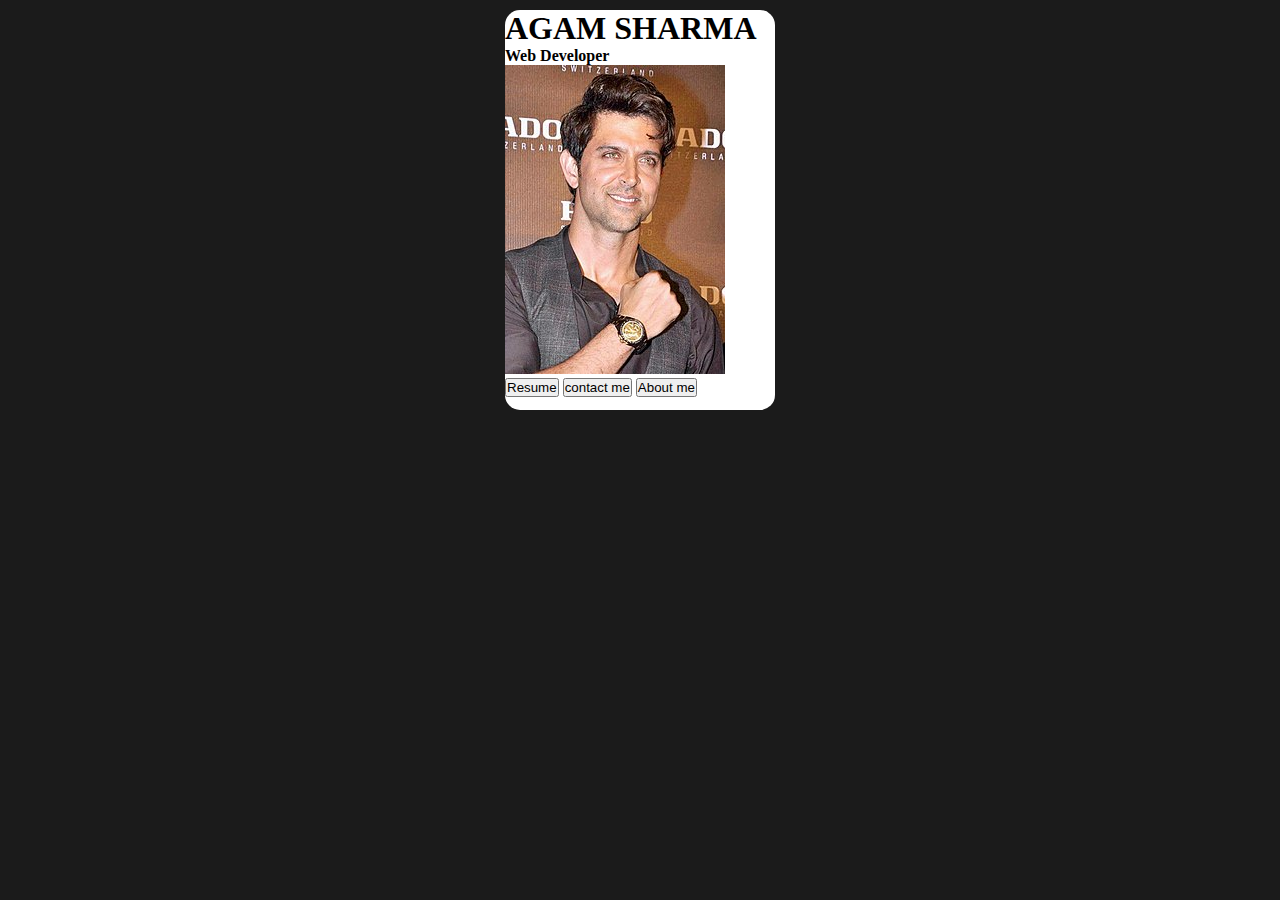
<file: index.html>
<!DOCTYPE html>
<head>
    <meta name="viewport" content="width=device-width, initial-scale=1.0">
    <meta charset="UTF-8">
    
    <link rel="stylesheet" href="in.css">
</head>
<html>
    <body>
        <section class="container">
            <div class="card">
        <head></head>
        <title>resume</title>
        <h1>AGAM SHARMA</h1>
        <h4>Web Developer</h4>
        <img src="lauch.jpg">
        <a href ="resume.zip" download><button >Resume</button></a> 
        <a href ="contact me.html"> <button>contact me</button></a>
        <a href ='new.html'><button>About me</button></a>
        </div>
    </head>
    
    </body>
</html>
</file>
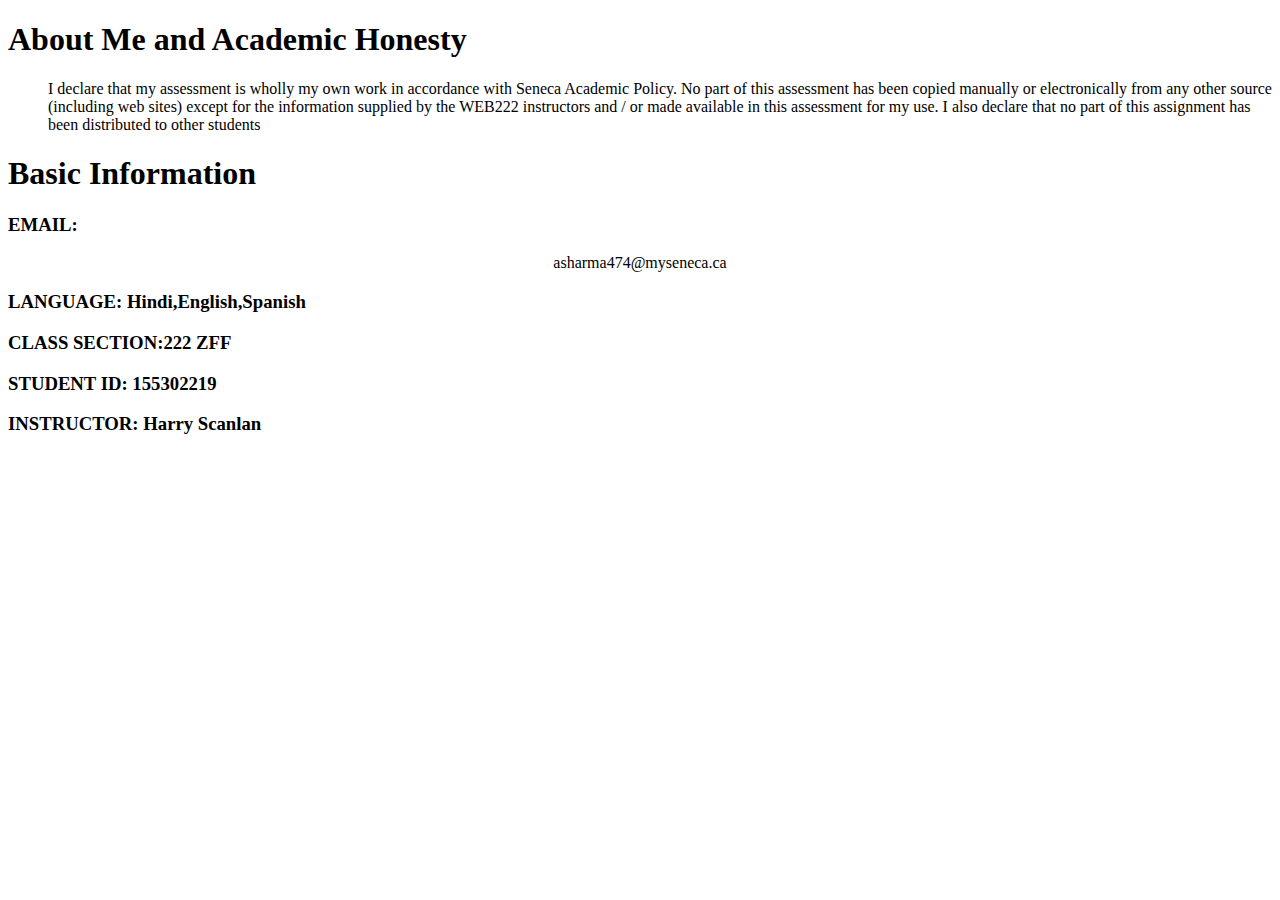
<file: about.html>
<!DOCTYPE html>
<head>
    <title>INFO</title>
    <link rel="stylesheet" href="out.css">
    </head>
    <h1>About Me and Academic Honesty</h1>
   
    <ul>
    <p>I declare that my assessment is wholly my own work in accordance with Seneca Academic Policy.
        No part of this assessment has been copied manually or electronically from any other source
        (including web sites) except for the information supplied by the WEB222 instructors and / or
        made available in this assessment for my use. I also declare that no part of this assignment has
        been distributed to other students</p>

</ul>
<h1>Basic Information</h1>
<h3>EMAIL: </h3> <p style="text-align:center">asharma474@myseneca.ca </p>
<h3>LANGUAGE: Hindi,English,Spanish</h3>
<h3>CLASS SECTION:222 ZFF</h3>
<h3>STUDENT ID: 155302219</h3>
<h3>INSTRUCTOR:  Harry Scanlan</h3>
</file>
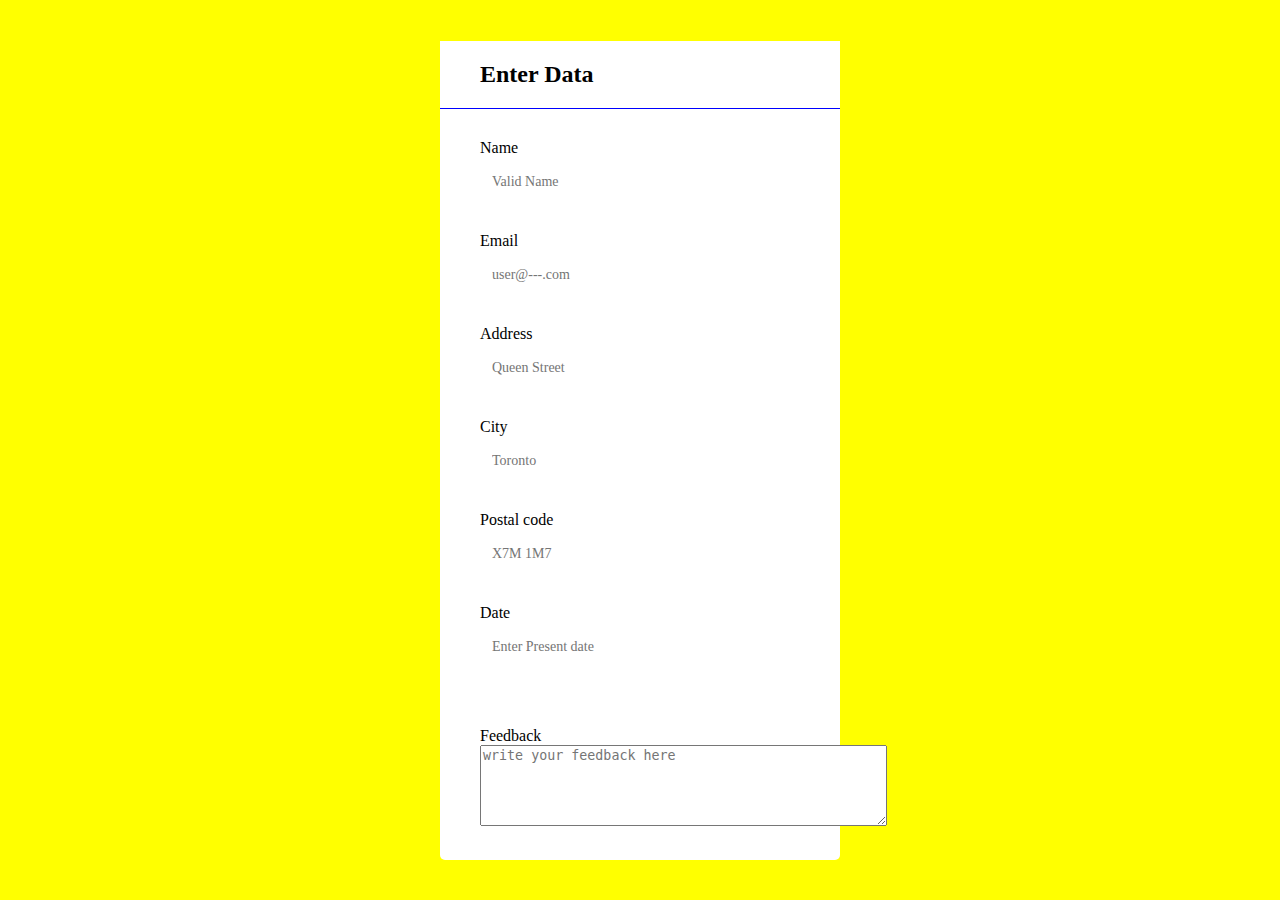
<file: contact me.html>
<!DOCTYPE html>
<html>
    <div class="container">
        <div class="header">
            <h2>Enter Data</h2>
        </div>

    

    <form class="form" id="form">
    <div class="form-control">
        <label>Name</label>
        <input type="text" placeholder="Valid Name" id="name">
    <i class="fas fa-check-circle"></i>
    <i class="fas fa-exclamation-circle"></i>
    <small>Error message</small>
    </div>

    <div class="form-control">
        <label>Email</label>
        <input type="text" placeholder="user@---.com" id="Email">
    <i class="fas fa-check-circle"></i>
    <i class="fas fa-exclamation-circle"></i>
    <small>Error message</small>
    </div>

    <div class="form-control">
        <label>Address</label>
        <input type="text" placeholder="Queen Street" id="Address">
    <i class="fas fa-check-circle"></i>
    <i class="fas fa-exclamation-circle"></i>
    <small>Error message</small>
    </div>
    <div class="form-control">
        <label>City</label>
        <input type="text" placeholder="Toronto" id="Address">
    <i class="fas fa-check-circle"></i>
    <i class="fas fa-exclamation-circle"></i>
    <small>Error message</small>
    </div>
    <div class="form-control">
        <label>Postal code</label>
        <input type="text" placeholder="X7M 1M7" id="Address">
    <i class="fas fa-check-circle"></i>
    <i class="fas fa-exclamation-circle"></i>
    <small>Error message</small>
    </div>
    
    
    <script href="open.js"></script>
    <div class="form-control">
        <label>Date</label>
        <input type="text" placeholder="Enter Present date" id="Date">
    <i class="fas fa-check-circle"></i>
    <i class="fas fa-exclamation-circle"></i>
    <small>Error message</small>
    </div>
    <div class="form-control">
        
    </div class="row">
    
        <div class="col-md-2"></div>
        <label class="col-md-8">Feedback<br>
        <textarea id="message" required=" " placeholder="write your feedback here" cols="48" rows="5"></textarea></label>
        <a herf="title.html"></a>
    
    </div>
    
    </div>
    
    <link rel="stylesheet" href="coc.css" type="text/css" />
</div>

</form>
</html>
</file>
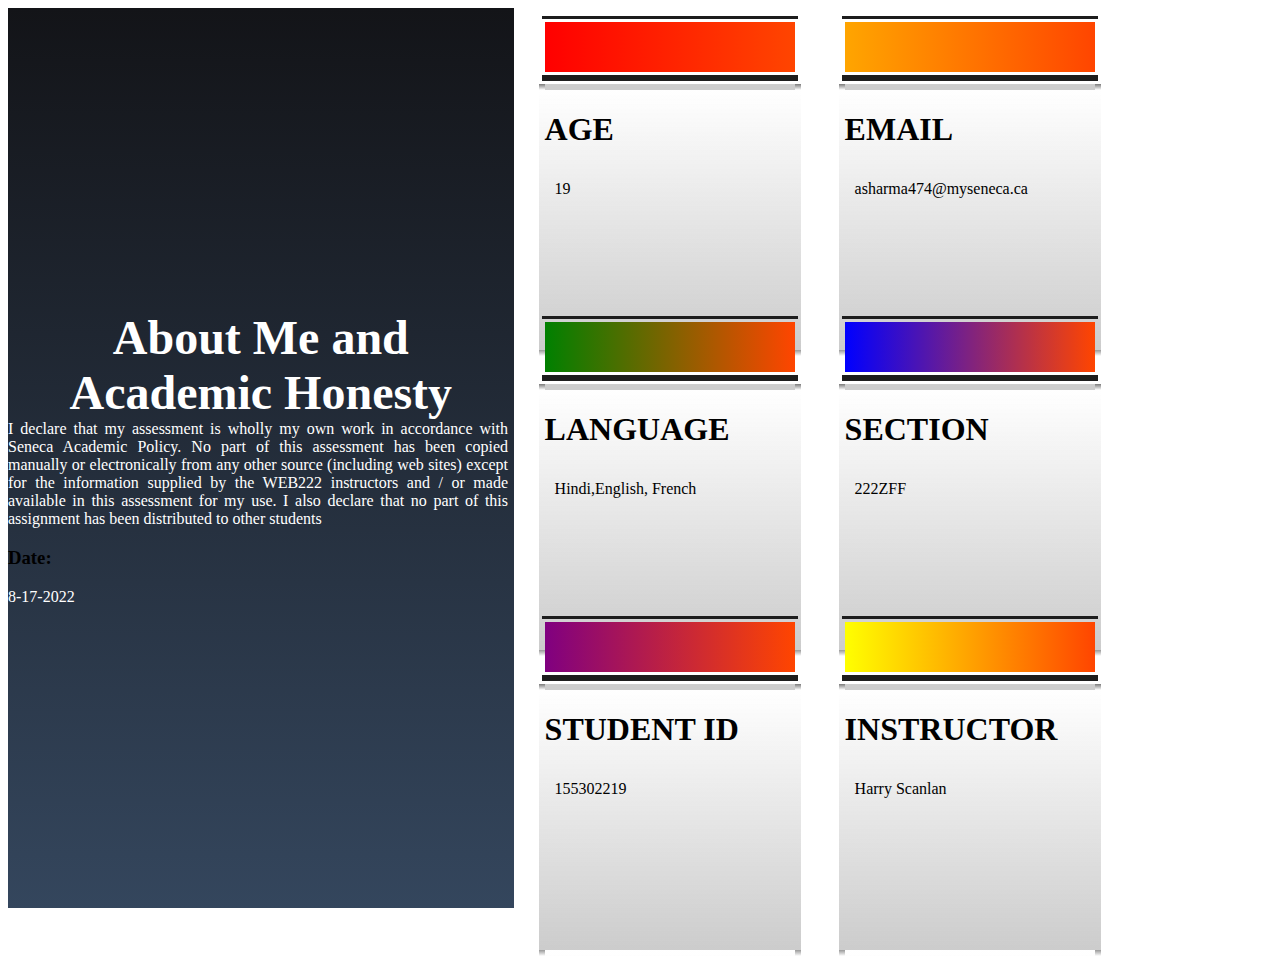
<file: new.html>
<!DOCTYPE html>
<html lang="en">
    <head>
        <meta charset="UTF-8">
        <meta http-equiv="content-type" charset="utf-8">
        <meta type="html/css/javascript" content="width=device-width, initial-scale=1, maximum-scale=1.0">
        <link rel="stylesheet" type="text/css" href="out.css">
        <title>Cards</title>
    </head>
    <body>
        <div class="container">
            <div class="content-wrapper">
       <span class="null">
        <h1>About Me and Academic Honesty</h1>
        <p>I declare that my assessment is wholly my own work in accordance with Seneca Academic Policy.
            No part of this assessment has been copied manually or electronically from any other source
            (including web sites) except for the information supplied by the WEB222 instructors and / or
            made available in this assessment for my use. I also declare that no part of this assignment has
            been distributed to other students</p>
            <h3>Date:</h3>
            <p>8-17-2022</p>
       </span>
        </div>
        <div class="cards">
            <div class="card1">
                <div class="card1-header-wrapper"> 
                    
                    <div class="header1">
                     
                    
                   </div>
                </div>
                <div class="card1-body-wrapper">
                    <div class="card1-body-content">
                        <h1>AGE</h1>
                        <p>19</p>
                        
                    </div>
                </div>
            </div>
            <div class="card2">
                <div class="card2-header-wrapper">
                    <div class="header2">
                   
                    
                    </div>
                </div>
                <div class="card2-body-wrapper">
                    <div class="card2-body-content">
                        <h1>EMAIL</h1>
                        <p>asharma474@myseneca.ca</p>
                        
                    </div>
                </div>
            </div>
            <div class="card3">
                <div class="card3-header-wrapper">
                    <div class="header3">
                    
                </div>
                    
                </div>
                <div class="card3-body-wrapper">
                    <div class="card3-body-content">
                        <h1>LANGUAGE</h1>
                        <p> Hindi,English, French</p>
                        
                    </div>
                </div>
            </div>
            <div class="card4">
                <div class="card4-header-wrapper">
                    <div class="header4">
                     
                    </div>

                </div>
                <div class="card4-body-wrapper">
                    <div class="card4-body-content">
                        <h1>SECTION</h1>
                        <p>222ZFF</p>
                        
                    </div>
                </div>
            </div>
            <div class="card5">
                <div class="card5-header-wrapper">
                    <div class="header5">
                    
                </div>

                </div>
                <div class="card5-body-wrapper">
                    <div class="card5-body-content">
                        <h1>STUDENT ID</h1>
                        <p>155302219</p>
                        
                    </div>
                </div>
            </div>
            <div class="card6">
                <div class="card6-header-wrapper">
                    <div class="header6">
                  
                </div>
                </div>
                <div class="card6-body-wrapper">
                    <div class="card6-body-content">
                        <h1>INSTRUCTOR</h1>
                        <p>Harry Scanlan</p>
                        
                    </div>
                </div>
            </div>
            
        </div>
    </body>
</html>
</file>
<file: in.css>
* {
    box-sizing: border-box;
    padding:0;
    margin:0;
}
body {
    background: rgb(27, 27, 27);
}


.container {
    display: flex;
    justify-content: center;
}
.card {

    background: white;
    width:270px;
    height:400px;
    margin:10px;
    border-radius: 15px;
}
.card-image {
    background-color: aqua;
    height:200px;
    margin-bottom: 15px;
    background-size: cover;
    border-radius: 15px 15px 0 0 ;
}
</file>
<file: out.css>
.body
{
    margin:0;
    padding:0;
    font-family:"Poppins";
    background: #e6e6e6;
}
.container
{
    display:flex;
    flex-direction: row;
}
.container .content-wrapper
{
    margin:0;
    display:flex;
    align-items:center;
    justify-content:center;
    flex-flow:column;
    width:1200px;
    height:100vh;
    background: linear-gradient(180deg,#131418,#34465d);
}
.container .null h1
{ margin:0;
    color:white;
    font-family:"Roboto";
    font-size:3em;
    text-align:center;
    

}
.container .null p
{ margin:0;
    color:white;
    text-align:justify;
    width: 500px;

    

}
.cards
{
    display:flex;
    flex-flow:row wrap;
    margin:0;
    padding:0;
}
.card1,.card2,.card3,.card4,.card5,.card6
{ margin:0 20px;
    padding:5px;
    width:250px;
    height: 100px;
position: relative;
}
.card1-header-wrapper,
.card2-header-wrapper,
.card3-header-wrapper,
.card4-header-wrapper,
.card5-header-wrapper,
.card6-header-wrapper
{
    margin: 3px;
    padding:3px;
    display: block;
    width:250px;
    height:50px;
    border-top: solid #1d1d1d ;
    border-bottom: 6px solid #1d1d1d;
}
.header1,
.header2,
.header3,
.header4,
.header5,
.header6
{
    margin:0;
    width:250px;
    height:50px;
    font-size:2em;
    color:white;
    text-align: center;
}

.card1-body-wrapper,
.card2-body-wrapper,
.card3-body-wrapper,
.card4-body-wrapper,
.card5-body-wrapper,
.card6-body-wrapper
{
width: 250px;
height:260px;
background:linear-gradient(180deg, white, rgba(0,0,0,0.2));
border:6px solid transparent;
border-image-source: linear-gradient(rgba(0,0,0,0.4), white);
}
.card1-header-content h2,
.card2-header-content h2,
.card3-header-content h2,
.card4-header-content h2,
.card5-header-content h2,
.card6-header-content h2
{ margin:0;
    padding: 5px;
    font-family: "Montserrat";
    font-size:1.5em;
    font-weight:900;
    color:#1d1d1d;
    text-align:center

}
.card1-body-content p,
.card2-body-content p,
.card3-body-content p,
.card4-body-content p,
.card5-body-content p,
.card6-body-content p
{
    margin: 0;
    padding:10px;
    font-family: "Montserrat";
    font-weight: 500;
    text-align: justify;

}
.header1
{
    background:linear-gradient(90deg, red , orangered)
}

.header2
{
    background:linear-gradient(90deg, orange, orangered)
}
.header3
{
    background:linear-gradient(90deg, green , orangered)
}
.header4
{
    background:linear-gradient(90deg, blue , orangered)
}
.header5
{
    background:linear-gradient(90deg, purple , orangered)
}
.header6
{
    background:linear-gradient(90deg, yellow , orangered)
}
</file>
<file: coc.css>
* {
    box-sizing:border-box;
}

body
{ background-color: yellow;
    display: flex;
    align-items:center;
    justify-content:center;
    min-height: 100vh;
    margin:0;
}
.container {
    background-color: #fff;
    border-radius:5px;
    box-shadow: 0 2px 5px rgbo(0,0,0,0.3);
width:400px;
max-width:100%;
}
.header 
{ background-color: white ;
    border-bottom: 1px solid blue;
    padding: 20px 40px ;

}
.header h2 {
    margin:0;
}
.form
{
    padding:30px 40px;
}
.form-control {
    margin-bottom:10px;
    padding-bottom:20px;
    position:relative;
}
.form-control label
{
display:inline-block;
margin-bottom:5px;
}
.form-control input
{ border:2px solid white;
    border-radius:4px;
    display:black;
    font-family:inherit;
    font-size:14px;
    padding:10px;
    width:100%;

}
.form-control.success input {
    border-color: bisque;
}
.form-control.success  {
    border-color: purple ;
}

.fom-control i
 {
    position:absolute;
    top:40px;
    right:10px;
    visibility:hidden;
}
.form-control.success i.fo-check-circle
{
    color: green;
    visibility:visible;
}
form-control.error i.fo-exclamation-circle
{
    color:red;
    visibility:visible;
}
.form-control small {
    visibility:hidden;
    position:absolute;
    bottom:0;
    left:0;
}
.form button {
    background-color: red;
    border:2px solid green;
}
</file>
